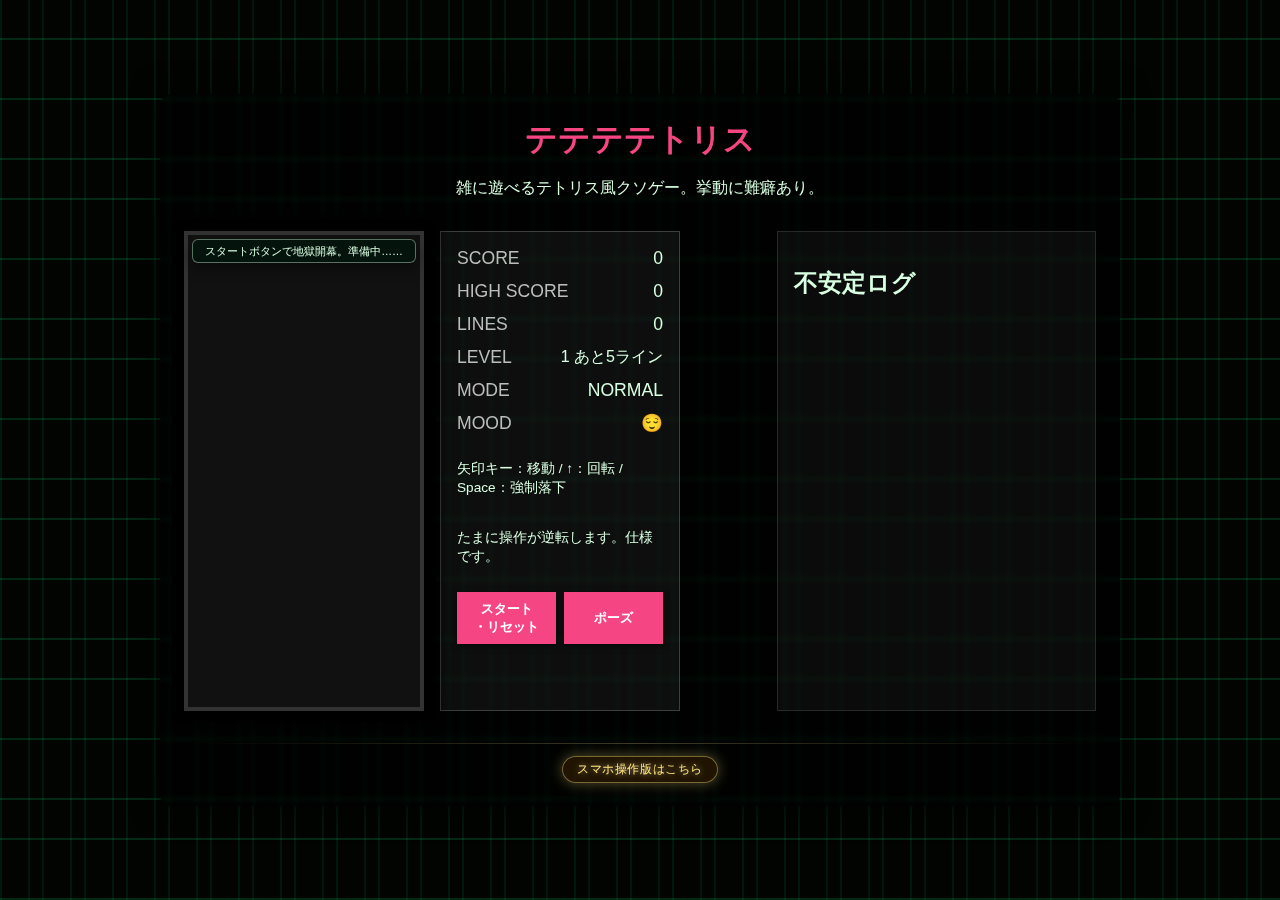
<file: index.html>
<!DOCTYPE html>
<html lang="ja">
  <head>
    <meta charset="UTF-8" />
    <title>tetetetetorisu</title>
    <script>
      (function () {
        var minuteStamp = Math.floor(Date.now() / 60000);
        var suffix = "?v=" + minuteStamp;
        var head = document.head;
        var style = document.createElement("link");
        style.rel = "stylesheet";
        style.href = "style.css" + suffix;
        head.appendChild(style);
        window.__assetSuffix = suffix;
      })();
    </script>
  </head>
  <body>
    <div id="kusoge-background" aria-hidden="true">
      <div class="tetromino-swarm"></div>
      <div class="danmaku-field"></div>
      <div class="emoji-stream"></div>
      <div class="fractal-flow"></div>
    </div>
    <div class="wrapper">
      <header>
        <h1>テテテテトリス</h1>
        <p>雑に遊べるテトリス風クソゲー。挙動に難癖あり。</p>
      </header>
      <main>
        <section class="play-area">
          <div class="board-wrapper">
            <canvas
              id="board"
              width="240"
              height="480"
              aria-label="プレイフィールド"
            ></canvas>
            <div
              id="field-status"
              class="field-status"
              aria-live="polite"
              aria-atomic="true"
            >
              待機中……
            </div>
          </div>
          <div class="status-panel">
            <div class="stat">
              <span class="label">SCORE</span>
              <span id="score">0</span>
            </div>
            <div class="stat">
              <span class="label">HIGH SCORE</span>
              <span id="high-score">0</span>
            </div>
            <div class="stat">
              <span class="label">LINES</span>
              <span id="lines">0</span>
            </div>
            <div class="stat">
              <span class="label">LEVEL</span>
              <span id="level">1</span>
            </div>
            <div class="stat">
              <span class="label">MODE</span>
              <span id="mode">NORMAL</span>
            </div>
            <div class="stat">
              <span class="label">MOOD</span>
              <span id="mood">😑</span>
            </div>
            <div class="stat tips">
              <p>矢印キー：移動 / ↑：回転 / Space：強制落下</p>
              <p>たまに操作が逆転します。仕様です。</p>
            </div>
            <div class="controls">
              <button id="start-btn" type="button">スタート<br />・リセット</button>
              <button id="pause-btn" type="button">ポーズ</button>
            </div>
          </div>
        </section>
        <section class="log-panel">
          <h2>不安定ログ</h2>
          <ul id="event-log"></ul>
        </section>
      </main>
      <footer class="footer-switch">
        <nav class="version-switch" aria-label="画面モード切替">
          <a href="mobile.html">スマホ操作版はこちら</a>
        </nav>
      </footer>
    </div>
    <script>
      (function () {
        var suffix = window.__assetSuffix;
        if (!suffix) {
          var minuteStamp = Math.floor(Date.now() / 60000);
          suffix = "?v=" + minuteStamp;
        }
        var script = document.createElement("script");
        script.src = "game.js" + suffix;
        document.body.appendChild(script);
      })();
    </script>
  </body>
</html>
</file>
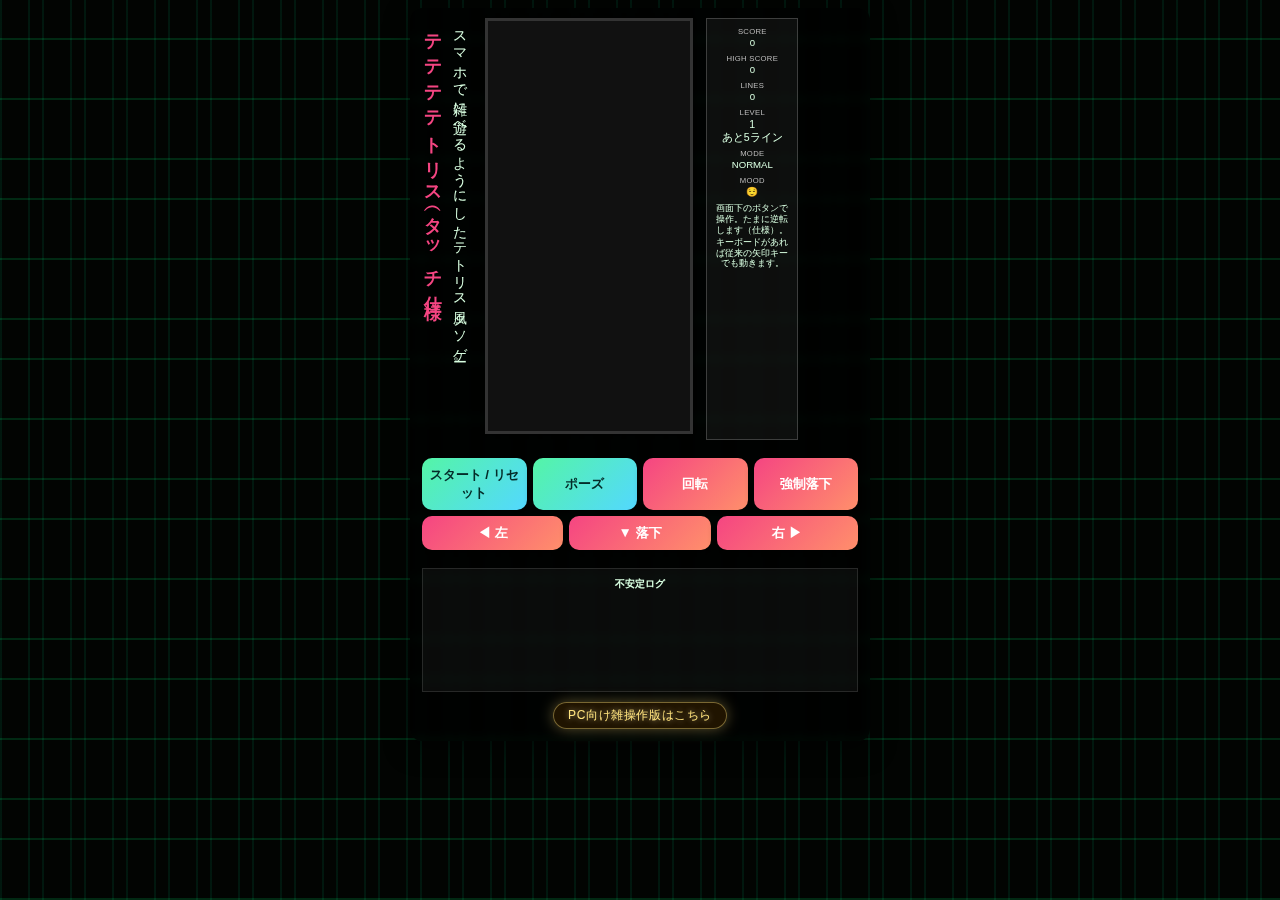
<file: mobile.html>
<!DOCTYPE html>
<html lang="ja">
  <head>
    <meta charset="UTF-8" />
    <meta name="viewport" content="width=device-width, initial-scale=1.0" />
    <title>tetetetetorisu mobile</title>
    <link rel="stylesheet" href="style.css" />
    <link rel="stylesheet" href="mobile.css" />
  </head>
  <body class="mobile-layout">
    <div id="kusoge-background" aria-hidden="true">
      <div class="tetromino-swarm"></div>
      <div class="danmaku-field"></div>
      <div class="emoji-stream"></div>
      <div class="fractal-flow"></div>
    </div>
    <div class="wrapper">
      <div class="screen-grid">
        <aside class="side-info" aria-label="タイトルと雑説明">
          <h1 class="side-info__title">テテテテトリス（タッチ仕様）</h1>
          <p class="side-info__tagline">スマホで雑に遊べるようにしたテトリス風クソゲー。</p>
        </aside>
        <main class="game-stack">
          <section class="play-area">
            <canvas id="board" width="240" height="480" aria-label="プレイフィールド"></canvas>
          </section>
          <section class="touch-controls" aria-label="タッチ操作ボタン">
            <div class="touch-row touch-row--primary">
              <button id="start-btn" class="touch-btn control-btn" type="button">スタート / リセット</button>
              <button id="pause-btn" class="touch-btn control-btn" type="button">ポーズ</button>
              <button class="touch-btn" type="button" data-control="rotate">回転</button>
              <button class="touch-btn" type="button" data-control="drop">強制落下</button>
            </div>
            <div class="touch-row touch-row--movement">
              <button class="touch-btn" type="button" data-control="left">◀ 左</button>
              <button class="touch-btn" type="button" data-control="down">▼ 落下</button>
              <button class="touch-btn" type="button" data-control="right">右 ▶</button>
            </div>
          </section>
          <section class="log-panel">
            <h2>不安定ログ</h2>
            <ul id="event-log"></ul>
          </section>
        </main>
        <aside class="status-panel" aria-label="ステータス">
          <div class="stat">
            <span class="label">SCORE</span>
            <span id="score">0</span>
          </div>
          <div class="stat">
            <span class="label">HIGH SCORE</span>
            <span id="high-score">0</span>
          </div>
          <div class="stat">
            <span class="label">LINES</span>
            <span id="lines">0</span>
          </div>
          <div class="stat">
            <span class="label">LEVEL</span>
            <span id="level">1</span>
          </div>
          <div class="stat">
            <span class="label">MODE</span>
            <span id="mode">NORMAL</span>
          </div>
          <div class="stat">
            <span class="label">MOOD</span>
            <span id="mood">😑</span>
          </div>
          <div class="stat tips">
            <p>画面下のボタンで操作。たまに逆転します（仕様）。</p>
            <p>キーボードがあれば従来の矢印キーでも動きます。</p>
          </div>
        </aside>
      </div>
      <footer class="footer-switch">
        <nav class="version-switch" aria-label="画面モード切替">
          <a href="index.html">PC向け雑操作版はこちら</a>
        </nav>
      </footer>
    </div>
    <script src="game.js"></script>
  </body>
</html>
</file>
<file: style.css>
:root {
  font-family: "Segoe UI", "Hiragino Kaku Gothic ProN", sans-serif;
  background: #000;
  color: #f0f0f0;
  --flash-overlay: transparent;
  --playfield-height: 480px;
}

html {
  min-height: 100%;
  background: #000;
}

* {
  box-sizing: border-box;
}

body {
  margin: 0;
  min-height: 100vh;
  display: flex;
  align-items: center;
  justify-content: center;
  position: relative;
  overflow: hidden;
  transition: background-color 0.6s ease, color 0.6s ease;
}

body::before,
body::after {
  content: "";
  position: fixed;
  top: 0;
  left: 0;
  width: 100%;
  height: 100%;
  pointer-events: none;
  opacity: 0;
  z-index: 0;
}

body::after {
  background: var(--flash-overlay);
  transition: background 0.25s ease;
  mix-blend-mode: screen;
  z-index: 3;
  opacity: 1;
}

body.mode-normal {
  background-color: #020402;
  color: #d8ffe1;
}

body.mode-normal::before {
  opacity: 1;
  background-image:
    repeating-linear-gradient(
      0deg,
      rgba(0, 255, 120, 0.15) 0px,
      rgba(0, 255, 120, 0.15) 2px,
      transparent 2px,
      transparent 60px
    ),
    repeating-linear-gradient(
      90deg,
      rgba(0, 200, 130, 0.1) 0px,
      rgba(0, 200, 130, 0.1) 2px,
      transparent 2px,
      transparent 28px
    );
  background-size: 100% 160px, 42px 100%;
  animation: matrixRain 6s linear infinite;
  z-index: 0;
}

body.mode-kusoge {
  background-color: #0a0016;
  color: #ffe6ff;
}

body.mode-kusoge::before {
  opacity: 0;
  background: none;
  animation: none;
  z-index: 0;
}

body.mode-kusoge.has-laser::before {
  opacity: 1;
  background-image:
    repeating-linear-gradient(
      60deg,
      rgba(255, 40, 160, 0.9) 0px,
      rgba(255, 40, 160, 0.9) 6px,
      transparent 6px,
      transparent 32px
    ),
    repeating-linear-gradient(
      -60deg,
      rgba(80, 240, 255, 0.75) 0px,
      rgba(80, 240, 255, 0.75) 4px,
      transparent 4px,
      transparent 28px
    ),
    radial-gradient(circle at center, rgba(255, 255, 255, 0.06), transparent 60%);
  background-size: 140px 100%, 160px 100%, 100% 100%;
  animation: laserSweep 2s linear infinite;
  z-index: 0;
}

#kusoge-background {
  position: fixed;
  inset: 0;
  pointer-events: none;
  overflow: hidden;
  opacity: 0;
  transition: opacity 0.8s ease;
  z-index: 1;
  mix-blend-mode: screen;
  will-change: opacity;
}

#kusoge-background.is-active {
  opacity: 1;
}

#kusoge-background .tetromino-swarm,
#kusoge-background .danmaku-field,
#kusoge-background .emoji-stream,
#kusoge-background .fractal-flow {
  position: absolute;
  inset: 0;
}

#kusoge-background .tetromino-swarm {
  z-index: 2;
}

#kusoge-background .danmaku-field {
  z-index: 3;
}

#kusoge-background .emoji-stream {
  z-index: 4;
}

#kusoge-background .fractal-flow {
  z-index: 1;
}

#kusoge-background .tetromino,
#kusoge-background .bullet,
#kusoge-background .emoji {
  position: absolute;
  top: 0;
  left: 0;
  transform-origin: center;
  opacity: 0;
  transition: opacity 0.6s ease;
}

#kusoge-background .tetromino {
  width: 18px;
  height: 18px;
  color: var(--tet-color, #ff66d2);
  filter: drop-shadow(0 0 10px currentColor);
  animation: tetFloat 12s linear infinite;
  animation-play-state: paused;
  mix-blend-mode: screen;
  overflow: visible;
}

#kusoge-background .tetromino::before {
  content: "";
  display: block;
  width: 18px;
  height: 18px;
  background: currentColor;
  border-radius: 3px;
  box-shadow: 0 0 0 currentColor;
}

#kusoge-background .tetromino.piece-i::before {
  box-shadow:
    20px 0 0 currentColor,
    40px 0 0 currentColor,
    60px 0 0 currentColor;
}

#kusoge-background .tetromino.piece-t::before {
  box-shadow:
    20px 0 0 currentColor,
    40px 0 0 currentColor,
    20px 20px 0 currentColor;
}

#kusoge-background .tetromino.piece-l::before {
  box-shadow:
    0 20px 0 currentColor,
    0 40px 0 currentColor,
    20px 40px 0 currentColor;
}

#kusoge-background .tetromino.piece-j::before {
  box-shadow:
    0 20px 0 currentColor,
    0 40px 0 currentColor,
    -20px 40px 0 currentColor;
}

#kusoge-background .tetromino.piece-o::before {
  box-shadow:
    20px 0 0 currentColor,
    0 20px 0 currentColor,
    20px 20px 0 currentColor;
}

#kusoge-background .tetromino.piece-s::before {
  box-shadow:
    20px 0 0 currentColor,
    20px -20px 0 currentColor,
    40px -20px 0 currentColor;
}

#kusoge-background .tetromino.piece-z::before {
  box-shadow:
    20px 0 0 currentColor,
    20px 20px 0 currentColor,
    40px 20px 0 currentColor;
}

#kusoge-background .bullet {
  width: 14px;
  height: 14px;
  border-radius: 50%;
  background: radial-gradient(
    circle,
    rgba(255, 255, 255, 0.95) 0%,
    rgba(255, 255, 255, 0.6) 35%,
    rgba(var(--bullet-rgb, 255, 0, 200), 0.75) 70%,
    rgba(var(--bullet-rgb, 255, 0, 200), 0) 100%
  );
  border: 1px solid rgba(255, 255, 255, 0.4);
  box-shadow: 0 0 18px rgba(var(--bullet-rgb, 255, 0, 200), 0.75);
  animation: bulletSpray 5s linear infinite;
  animation-play-state: paused;
  mix-blend-mode: screen;
}

#kusoge-background .emoji {
  font-size: calc(28px * var(--emoji-scale, 1));
  filter: drop-shadow(0 0 12px rgba(255, 255, 255, 0.45));
  animation: emojiGlide 12s linear infinite;
  animation-play-state: paused;
  mix-blend-mode: screen;
  text-shadow: 0 0 6px rgba(255, 255, 255, 0.6);
}

#kusoge-background .fractal-flow {
  position: absolute;
  inset: -20%;
  background:
    repeating-conic-gradient(
      from 0deg,
      rgba(255, 70, 200, 0.25) 0deg 6deg,
      transparent 6deg 12deg
    ),
    repeating-conic-gradient(
      from 90deg,
      rgba(70, 220, 255, 0.2) 0deg 8deg,
      transparent 8deg 16deg
    ),
    radial-gradient(circle at center, rgba(255, 255, 255, 0.12), transparent 65%);
  background-size: 180% 180%, 150% 150%, 100% 100%;
  background-blend-mode: screen;
  mix-blend-mode: color-dodge;
  filter: saturate(1.45) contrast(1.2);
  opacity: 0;
  transition: opacity 1.2s ease;
  animation: fractalDrift 26s linear infinite;
  animation-play-state: paused;
  will-change: transform, filter;
}

#kusoge-background.with-tetromino .tetromino {
  animation-play-state: running;
  opacity: 0.95;
}

#kusoge-background.with-danmaku .bullet {
  animation-play-state: running;
  opacity: 1;
}

#kusoge-background.with-emoji .emoji {
  animation-play-state: running;
  opacity: 1;
}

#kusoge-background.with-fractal .fractal-flow {
  animation-play-state: running;
  opacity: 0.55;
}

@keyframes matrixRain {
  0% {
    background-position: 0 0, 0 0;
  }
  100% {
    background-position: 0 160px, -40px 0;
  }
}

@keyframes laserSweep {
  0% {
    background-position: 0 0, 0 0, 50% 50%;
  }
  100% {
    background-position: 140px 0, -160px 0, 52% 48%;
  }
}

@keyframes tetFloat {
  0% {
    transform: translate(var(--start-x, 0vw), var(--start-y, -40vh)) rotate(0deg) scale(0.8);
    opacity: 0;
  }
  10% {
    opacity: 0.9;
  }
  90% {
    opacity: 0.9;
  }
  100% {
    transform: translate(var(--end-x, 0vw), var(--end-y, 140vh)) rotate(var(--spin, 540deg)) scale(1.1);
    opacity: 0;
  }
}

@keyframes bulletSpray {
  0% {
    transform: translate(var(--start-x, -10vw), var(--start-y, 120vh)) scale(0.3) rotate(0deg);
    opacity: 0;
  }
  15% {
    opacity: 0.85;
  }
  50% {
    transform: translate(var(--mid-x, 50vw), var(--mid-y, 50vh)) scale(1.2) rotate(var(--half-twist, 180deg));
    opacity: 1;
  }
  100% {
    transform: translate(var(--end-x, 110vw), var(--end-y, -20vh)) scale(0.6) rotate(var(--twist, 360deg));
    opacity: 0;
  }
}

@keyframes emojiGlide {
  0% {
    transform: translate(-25vw, var(--start-y, 0vh)) scale(var(--emoji-scale, 1)) rotate(0deg);
    opacity: 0;
  }
  10% {
    opacity: 0.9;
  }
  90% {
    opacity: 0.9;
  }
  100% {
    transform: translate(125vw, var(--end-y, 0vh)) scale(var(--emoji-scale, 1)) rotate(var(--emoji-spin, 0deg));
    opacity: 0;
  }
}

@keyframes fractalDrift {
  0% {
    transform: rotate(0deg) scale(1);
    filter: hue-rotate(0deg) saturate(1.1);
    background-position: 0% 0%, 50% 50%, 50% 50%;
  }
  50% {
    transform: rotate(180deg) scale(1.08);
    filter: hue-rotate(180deg) saturate(1.4);
    background-position: 60% 40%, 20% 80%, 60% 40%;
  }
  100% {
    transform: rotate(360deg) scale(1);
    filter: hue-rotate(360deg) saturate(1.1);
    background-position: 0% 0%, 50% 50%, 50% 50%;
  }
}

.wrapper {
  width: 960px;
  max-width: 100%;
  padding: 24px;
  background: rgba(0, 0, 0, 0.55);
  border-radius: 12px;
  box-shadow: 0 0 30px rgba(0, 0, 0, 0.6);
  backdrop-filter: blur(2px);
  position: relative;
  z-index: 2;
  display: flex;
  flex-direction: column;
}

header {
  text-align: center;
  margin-bottom: 16px;
}

header h1 {
  margin: 0;
  font-size: 2rem;
  color: #f54582;
}

main {
  display: flex;
  gap: 24px;
  flex-wrap: wrap;
  flex: 1 0 auto;
}

.footer-switch {
  margin-top: 32px;
  text-align: center;
}

.footer-switch::before {
  content: "";
  display: block;
  width: 100%;
  height: 1px;
  margin-bottom: 12px;
  background: linear-gradient(90deg, transparent, rgba(255, 223, 128, 0.4), transparent);
  opacity: 0.6;
}

.version-switch {
  display: inline-flex;
  align-items: center;
  gap: 8px;
  font-size: 0.75rem;
  letter-spacing: 0.05em;
}

.version-switch a {
  color: #ffe37d;
  text-decoration: none;
  padding: 4px 14px;
  border-radius: 999px;
  border: 1px solid rgba(255, 227, 125, 0.4);
  background: rgba(46, 28, 0, 0.7);
  box-shadow: 0 0 14px rgba(255, 227, 125, 0.35);
  text-shadow: 0 0 6px rgba(255, 248, 200, 0.6);
  transition: transform 0.3s ease, box-shadow 0.3s ease, background-color 0.3s ease;
}

.version-switch a:hover {
  transform: translateY(-1px);
  background-color: rgba(66, 40, 0, 0.8);
  box-shadow: 0 0 18px rgba(255, 235, 160, 0.55);
}

.play-area {
  display: flex;
  gap: 16px;
  flex: 2;
  min-width: 320px;
}

.board-wrapper {
  position: relative;
  width: 240px;
  height: var(--playfield-height);
  flex-shrink: 0;
  z-index: 12;
}

.board-wrapper::after {
  content: "";
  position: absolute;
  inset: -12px;
  background: #000;
  opacity: 0.95;
  z-index: -1;
  border-radius: 12px;
  box-shadow: 0 0 22px rgba(0, 0, 0, 0.75);
}

#board {
  background: #111;
  border: 4px solid #333;
  box-shadow: 0 0 10px rgba(0, 0, 0, 0.6);
  height: 100%;
  width: 100%;
  display: block;
}

.field-status {
  position: absolute;
  top: 8px;
  left: 8px;
  right: 8px;
  max-width: none;
  padding: 4px 8px;
  font-size: 0.68rem;
  line-height: 1.3;
  text-align: center;
  color: #ffe6ff;
  background: rgba(10, 0, 24, 0.7);
  border: 1px solid rgba(255, 230, 255, 0.4);
  border-radius: 6px;
  box-shadow: 0 6px 14px rgba(0, 0, 0, 0.45);
  pointer-events: none;
  transition: opacity 0.3s ease, transform 0.3s ease;
}

.field-status.is-faded {
  opacity: 0.25;
  transform: translateY(-4px);
}

body.mode-normal .field-status {
  color: #d8ffe1;
  background: rgba(0, 20, 12, 0.7);
  border-color: rgba(216, 255, 225, 0.4);
}

.status-panel {
  background: rgba(255, 255, 255, 0.05);
  border: 1px solid rgba(255, 255, 255, 0.2);
  padding: 16px;
  width: 240px;
  display: flex;
  flex-direction: column;
  gap: 12px;
  height: var(--playfield-height);
}

.stat {
  display: flex;
  justify-content: space-between;
  font-size: 1.1rem;
}

.stat span:last-child {
  font-feature-settings: "tnum";
  text-align: right;
  min-width: 0;
}

#level {
  font-size: 1rem;
  line-height: 1.3;
  white-space: nowrap;
}

.stat .label {
  color: #bdbdbd;
}

.stat.tips {
  font-size: 0.85rem;
  line-height: 1.4;
  flex-direction: column;
  gap: 4px;
}

.controls {
  display: flex;
  gap: 8px;
}

button {
  flex: 1;
  border: none;
  padding: 8px 12px;
  background: #f54582;
  color: #fff;
  font-weight: bold;
  cursor: pointer;
  box-shadow: 0 2px 6px rgba(0, 0, 0, 0.5);
  transition: transform 0.1s;
}

button:active {
  transform: translateY(1px);
}

.log-panel {
  flex: 1;
  min-width: 240px;
  background: rgba(255, 255, 255, 0.04);
  border: 1px solid rgba(255, 255, 255, 0.12);
  padding: 16px;
  max-height: 480px;
  overflow-y: auto;
}

.log-panel ul {
  list-style: none;
  padding: 0;
  margin: 0;
  font-size: 0.9rem;
}

.log-panel li {
  padding: 4px 0;
  border-bottom: 1px solid rgba(255, 255, 255, 0.08);
}
</file>
<file: mobile.css>
body.mobile-layout {
  display: flex;
  flex-direction: column;
  align-items: center;
  justify-content: flex-start;
  padding: calc(env(safe-area-inset-top) + 8px) 12px calc(env(safe-area-inset-bottom) + 48px);
  min-height: 100vh;
  --mobile-cell-size: clamp(15px, 5.8vw, 20.8px);
  --mobile-playfield-height: calc(var(--mobile-cell-size) * 20);
  /* include the playfield border (3px * 2) so we can match its outer height elsewhere */
  --mobile-playfield-outer-height: calc(var(--mobile-playfield-height) + 6px);
}

body.mobile-layout .wrapper {
  display: grid;
  grid-template-rows: 1fr auto;
  gap: 8px;
  width: min(100%, 440px);
  height: auto;
  min-height: 0;
  padding: 10px 12px;
  border-radius: 12px;
  background: rgba(0, 0, 0, 0.64);
  box-shadow: 0 8px 24px rgba(0, 0, 0, 0.55);
  backdrop-filter: blur(4px);
}

body.mobile-layout .screen-grid {
  display: grid;
  grid-template-columns: auto minmax(0, 1fr) minmax(0, 0.78fr);
  grid-template-rows: auto 1fr auto auto;
  grid-template-areas:
    "info play status"
    "info play status"
    "controls controls controls"
    "log log log";
  align-items: stretch;
  row-gap: 12px;
  column-gap: 12px;
  width: 100%;
  min-height: 0;
}

body.mobile-layout .side-info {
  grid-area: info;
  display: flex;
  flex-direction: row;
  align-items: flex-start;
  justify-content: flex-start;
  gap: 10px;
  padding-top: 4px;
  padding-right: 4px;
  min-width: 0;
  letter-spacing: 0.08em;
  white-space: normal;
  color: inherit;
}

body.mobile-layout .side-info__title,
body.mobile-layout .side-info__tagline {
  margin: 0;
}

body.mobile-layout .side-info__title {
  writing-mode: vertical-rl;
  text-orientation: upright;
  font-size: 1.12rem;
  line-height: 1.1;
  font-weight: 700;
  color: #f54582;
  text-align: center;
  letter-spacing: 0.3em;
  display: flex;
  align-items: center;
  justify-content: center;
  flex: 0 0 auto;
}

body.mobile-layout .side-info__tagline {
  max-width: none;
  writing-mode: vertical-rl;
  text-orientation: upright;
  font-size: 0.9rem;
  line-height: 1.15;
  color: inherit;
  text-align: center;
  display: flex;
  align-items: center;
  justify-content: center;
  flex: 0 0 auto;
}

body.mobile-layout .game-stack {
  display: contents;
}

body.mobile-layout .play-area {
  grid-area: play;
  display: flex;
  justify-content: center;
  width: 100%;
  min-width: 0;
}

body.mobile-layout .board-wrapper {
  position: relative;
  width: calc(var(--mobile-cell-size) * 10);
  height: var(--mobile-playfield-outer-height);
  flex-shrink: 0;
}

body.mobile-layout #board {
  width: calc(var(--mobile-cell-size) * 10);
  height: var(--mobile-playfield-height);
  border-width: 3px;
}

body.mobile-layout .field-status {
  top: 6px;
  left: 6px;
  right: 6px;
  font-size: 0.58rem;
  line-height: 1.4;
  padding: 4px 6px;
}

body.mobile-layout .status-panel {
  grid-area: status;
  display: flex;
  flex-direction: column;
  align-items: stretch;
  justify-content: flex-start;
  gap: 6px;
  padding: 8px 6px;
  width: 100%;
  max-width: 92px;
  min-width: 0;
  height: var(--mobile-playfield-outer-height);
  box-sizing: border-box;
  font-size: 0.6rem;
}

body.mobile-layout .status-panel .stat {
  display: flex;
  flex-direction: column;
  align-items: center;
  gap: 1px;
  font-size: 0.6rem;
  width: 100%;
}

body.mobile-layout .status-panel .stat span:last-child {
  text-align: center;
  word-break: break-word;
}

body.mobile-layout #level {
  font-size: 0.66rem;
  line-height: 1.2;
  white-space: pre-line;
}

body.mobile-layout .status-panel .stat .label {
  font-size: 0.48rem;
  letter-spacing: 0.04em;
}

body.mobile-layout .status-panel .stat.tips {
  width: 100%;
  font-size: 0.54rem;
  line-height: 1.25;
  text-align: center;
}

body.mobile-layout .status-panel .stat.tips p {
  margin: 0;
}

body.mobile-layout .log-panel {
  grid-area: log;
  display: flex;
  flex-direction: column;
  width: 100%;
  min-width: 0;
  min-height: 124px;
  padding: 8px 8px;
  gap: 6px;
  font-size: 0.58rem;
  overflow: hidden;
}

body.mobile-layout .log-panel h2 {
  font-size: 0.64rem;
  margin: 0;
  text-align: center;
}

body.mobile-layout .log-panel ul {
  list-style: none;
  margin: 0;
  padding: 0 6px 0 0;
  overflow-y: auto;
  min-height: 0;
  font-size: 0.58rem;
  line-height: 1.35;
}

body.mobile-layout .touch-controls {
  grid-area: controls;
  width: 100%;
}

.touch-controls {
  display: grid;
  gap: 6px;
  padding: 6px 0;
  width: 100%;
}

.touch-controls .touch-row {
  display: grid;
  gap: 6px;
  grid-auto-rows: minmax(0, 1fr);
}

.touch-controls .touch-row--primary {
  grid-template-columns: repeat(4, minmax(0, 1fr));
}

.touch-controls .touch-row--movement {
  grid-template-columns: repeat(3, minmax(0, 1fr));
}

.touch-controls .touch-btn {
  padding: 8px 6px;
  font-size: 0.84rem;
  border-radius: 10px;
  background: linear-gradient(135deg, #f54582, #ff8f6b);
  box-shadow: 0 3px 10px rgba(0, 0, 0, 0.45);
  touch-action: manipulation;
}

.touch-controls .touch-btn:active {
  transform: translateY(2px);
}

.touch-controls .control-btn {
  background: linear-gradient(135deg, #54f5a6, #53d8ff);
  color: #042c29;
  font-weight: 700;
}

footer.footer-switch {
  display: flex;
  justify-content: center;
  align-items: center;
  min-height: 0;
  margin: 0;
  padding: 2px 0;
}

body.mobile-layout .footer-switch::before {
  content: none;
}

@media (min-width: 520px) {
  body.mobile-layout {
    padding-bottom: calc(env(safe-area-inset-bottom) + 16px);
  }

  body.mobile-layout .wrapper {
    width: min(100%, 460px);
  }

  body.mobile-layout .screen-grid {
    grid-template-columns: auto minmax(0, 1.08fr) minmax(0, 0.78fr);
  }

  body.mobile-layout .side-info__tagline {
    max-width: 148px;
  }

  body.mobile-layout #board {
    max-width: 228px;
  }
}

@media (max-height: 760px) {
  body.mobile-layout {
    justify-content: flex-start;
  }

  body.mobile-layout .wrapper {
    height: auto;
    min-height: 0;
  }

  body.mobile-layout #board {
    width: min(100%, 200px);
  }

  .touch-controls {
    padding-top: 0;
  }
}

@media (max-height: 660px) {
  body.mobile-layout #board {
    width: min(100%, 180px);
  }

  .touch-controls .touch-btn {
    padding: 4px 2px;
    font-size: 0.7rem;
  }

  body.mobile-layout .log-panel {
    min-height: 100px;
  }
}
</file>
